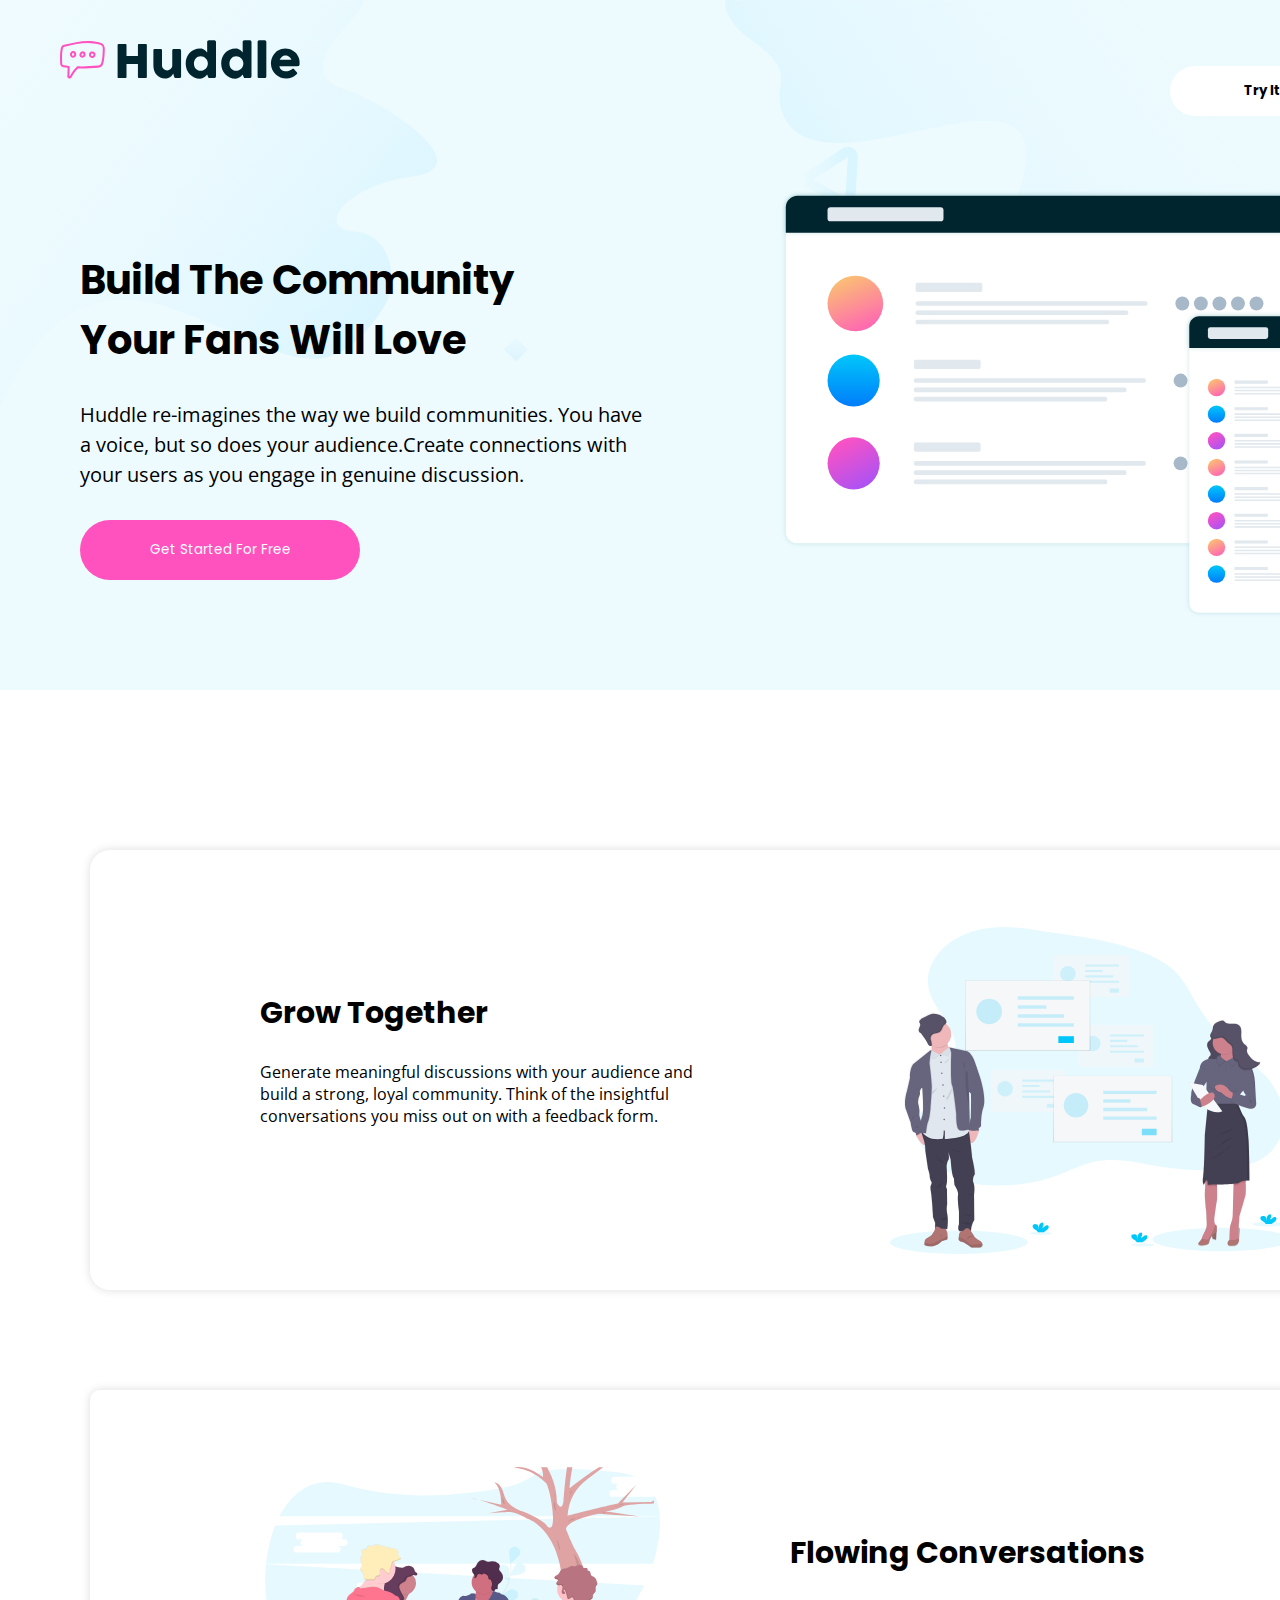
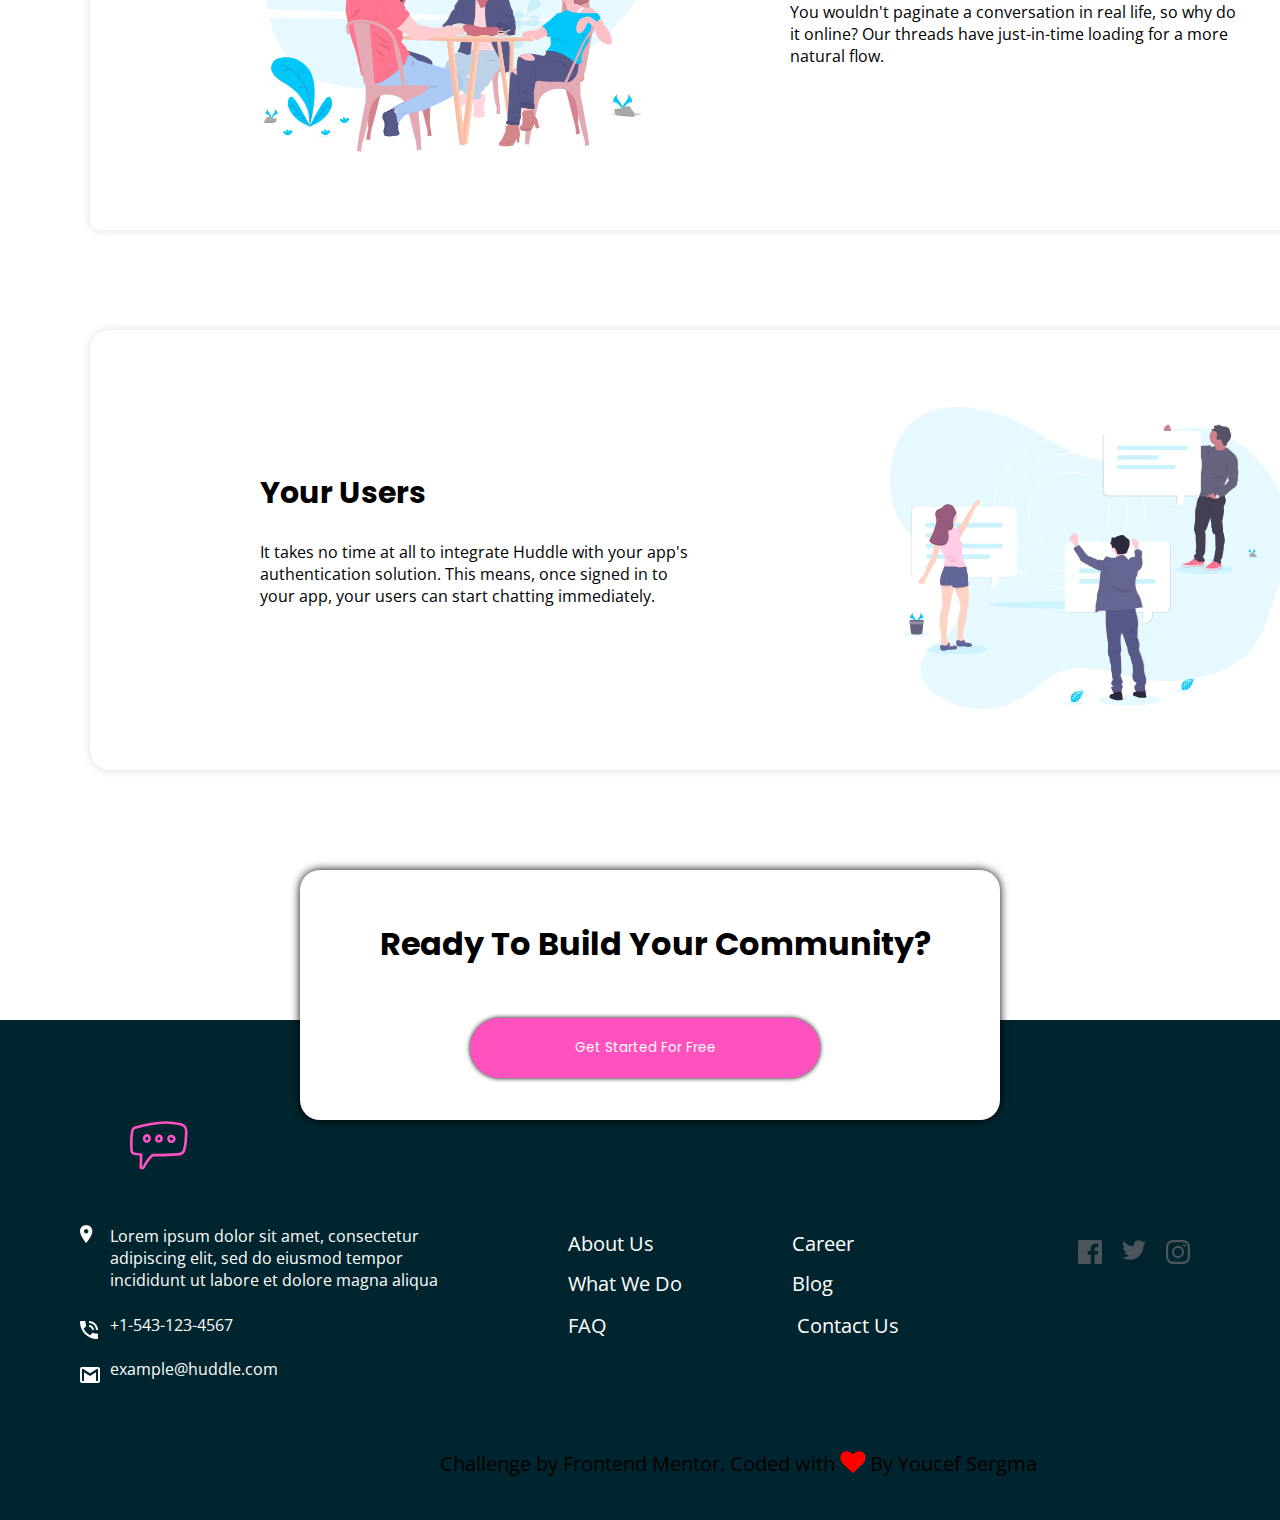
<file: index.html>
<!DOCTYPE html>
<html lang="en">
<head>
  <meta charset="UTF-8">
  <title>Frontend Mentor | Huddle landing page with alternating feature blocks</title>
  <link rel="stylesheet" href="css/style.css">
  <link rel="stylesheet" href="css/font-awesome.css">
  <link href="https://fonts.googleapis.com/css2?family=Poppins:wght@600&display=swap" rel="stylesheet">
  <link href="https://fonts.googleapis.com/css2?family=Open+Sans:wght@400;700&display=swap" rel="stylesheet">
</head>
<body>
	<header>
		<div class="contain">
		<div class="logo">
		   <img src="images/logo.svg">
		</div>
		 <button class="btn1">Try It Free</button>
		</div>	
		<div class="conleft">
		  <h1>Build The Community<br>Your Fans Will Love</h1>
		  <p>Huddle re-imagines the way we build communities. You have<br>a voice, but so does your audience.Create connections with<br> your users as you engage in genuine discussion. 
          </p>
			<button class="btn2">Get Started For Free</button>
			<img src="images/illustration-mockups.svg">
		</div>

	</header>
	 <main>
	    <div class="build">
			<div class="text">
		    <h2>Grow Together</h2>
				<br>
			<p>Generate meaningful discussions with your audience and<br> build a strong, loyal community. 
              Think of the insightful<br> conversations you miss out on with a feedback form.</p>
		     </div>
			<img src="images/illustration-grow-together.svg">
		     </div>
<!------------------------------------------------------------------------------------------>
		 	    <div class="convo">
			<div class="text">
		    <h2>Flowing Conversations</h2>
				<br>
			<p>You wouldn't paginate a conversation in real life, so why do<br> it online? Our threads 
				have just-in-time loading for a more<br> natural flow.</p>
		     </div>
			<img src="images/illustration-flowing-conversation.svg">
		     </div>
<!---------------------------------------------------------------------------------------------------->
		 	    <div class="users">
			<div class="text">
		    <h2>Your Users</h2>
				<br>
			<p>It takes no time at all to integrate Huddle with your app's<br> authentication solution. 
              This means, once signed in to<br> your app, your users can start chatting immediately.</p>
		     </div>
			<img src="images/illustration-your-users.svg">
		     </div>
		<!------------------------------------------------------------------------------------------------>
		   <div class="ready">
		           <h1>Ready To Build Your Community?</h1>
			       <button>Get Started For Free</button>
		   </div>
		 
	 </main>

  <!----- 
  

   

  

  You wouldn't paginate a conversation in real life, so why do it online? Our threads 
  have just-in-time loading for a more natural flow.

  

  

  

  

  

  
  

  
  
  

  
  
  

  --------->

  <footer>
	  <div class="left">
		  <ul>
	      <li><div class="logo1">
		 <img src="images/logo.svg">
	      </div></li>
		  <li><div class="location">
			      <img src="images/icon-location.svg">
			      <p>Lorem ipsum dolor sit amet, consectetur<br> adipiscing elit, sed do eiusmod tempor<br> 
                   incididunt ut labore et dolore magna aliqua</p>
			  </div></li>
		  <li><div class="phone">
			      <img src="images/icon-phone.svg">
			      <p>+1-543-123-4567</p>
			  </div></li>
		  <li><div class="email"></div>
	     	      <img src="images/icon-email.svg">
			      <p>example@huddle.com</p>
			  </li>
		 </ul>
		</div>
	  <div class="nav">
	      <div class="list1">
		       <ul>				
				  <li>About Us</li>
				  <li>Career</li>
			   </ul>
		  
		  </div>
		   <div class="list2">
			      <ul>
				<li>What We Do</li>
		         <li>Blog</li>
				 </ul>
		  </div>
		  
		   <div class="list3">
			      <ul>
				<li>FAQ</li>
		         <li>Contact Us</li>
				 </ul>
		  </div>
	  </div>
	  <div class="media">
	      <ul>
		       <li><img src="images/icon-facebook.svg"></li>
			   <li><img src="images/icon-twitter.svg"></li>
			  <li><img src="images/icon-instagram.svg"></li>
		  </ul>
	  </div>
	  <div class="rights"><p>&copy; Copyright 2018 Huddle. All rights reserved.</p></div>
	  
	  <div class="attribution">
    <p>Challenge by Frontend Mentor. Coded with <i class="fa fa-heart"></i> By <a href="#">Youcef Sergma</a></p>
  </div>
  </footer>
</body>
</html>
</file>
<file: css/style.css>
@charset "utf-8";
/* CSS Document */
*
{
	margin:0;padding:0;
}
  body
{
	width:1440px;
	font-family: 'Open Sans', sans-serif;
   /*headings*/ font-family: 'Poppins', sans-serif;
}
header
{
     background: #EDFBFE;
	 height: 690px;
}
header .contain
{
		background: url("../images/bg-hero-desktop.svg") ;
       	height:500px;
}

header .logo img
{
	
	margin:40px 60px;
}

header .btn1
{
	float:right;
	margin-top: -60px;
	margin-right: 50px;
	padding:15px 0px;
	width:220px;
	border:0;
	outline:none;
	background: #fff;
	border-radius: 25px;
	font-family: 'Poppins', sans-serif;
	font-weight: 700;
}
header .conleft
{
	margin-top:-250px;
	margin-left:80px;
}
header .conleft img
{
	float:right;
	width:600px;
	margin-top: -300px;
	margin-right: 60px;

}

header .conleft h1
{
	font-size: 40px;
}
header .conleft p

{
	margin-top: 30px;
	font-family: 'Open Sans', sans-serif;
	font-size: 20px;
	line-height: 1.5;
}

header .conleft button
{
	background: hsl(322, 100%, 66%);
	width:280px;
	padding:20px 15px;
	outline:none;
	border:0;
	border-radius: 30px;
	color:#fff;
	font-family: 'Poppins', sans-serif;
	margin-top: 30px;
}
/*******************************************************************************************/
main
{
	background: #fff;
}
main .build
{
	height: 440px;
	width: 1230px;
	margin-left: 90px;
	margin-top: 160px;
	box-shadow:0px 0px 10px  #ddd;
	border-radius: 20px;
	border:0;
	outline: none;
	margin-bottom: 10px;
}
main .build img
{
	width:400px;
	float:right;
	margin-top: -200px;
	margin-right: 30px;
}
main .build .text
{
	margin-top: 100px;
}

main .build .text h2
{
    padding-top: 140px;
	font-size: 30px;
	margin-left: 170px;
}
main .build .text p
{
	top:110px;
	font-family: 'Open Sans', sans-serif;
	margin-left: 170px;
}
/********************************************************************************/
main .convo
{
	height: 440px;
	width: 1230px;
	margin-left: 90px;
	box-shadow:0px 0px 10px  #ddd;
	border-radius: 10px;
	border:0;
	outline: none;
	margin-bottom: 20px;
}
main .convo img
{
	width:400px;
	float:left;
	margin-top: -200px;
	margin-left: 170px;
	
}
main .convo .text
{
	margin-top: 100px;
}

main .convo .text h2
{
    padding-top: 140px;
	font-size: 30px;
	margin-left: 700px;
	margin-right: 30px;
}
main .convo .text p
{
	top:110px;
	font-family: 'Open Sans', sans-serif;
	margin-left: 700px;
	margin-right: 30px;
}
/********************************************************************************/
main .users
{
	height: 440px;
	width: 1230px;
	margin-left: 90px;
	box-shadow:0px 0px 10px  #ddd;
	border-radius: 20px;
	border:0;
	outline: none;
	margin-bottom: 250px;
}
main .users img
{
	width:400px;
	float:right;
	margin-top: -200px;
	margin-right: 30px;
}
main .users .text
{
	margin-top: 100px;
}

main .users .text h2
{
    padding-top: 140px;
	font-size: 30px;
	margin-left: 170px;
}
main .users .text p
{
	top:110px;
	font-family: 'Open Sans', sans-serif;
	margin-left: 170px;
}
/********************************************************************************************/
main .ready
{
	position: absolute;
	margin:120px auto;
	top:2350px;
	left:300px;
	width:700px;
	height:250px;
	box-shadow:0px 0px 10px  #000;
	border-radius: 20px;
	border:0;
	outline: none;
	margin-bottom: 10px;
	background: #fff;
}
main .ready h1
{
	margin-left:80px;
	margin-top:50px;
}
main .ready button
{
	margin-top:50px ;
	margin-left:170px;
	outline:none;
	background: hsl(322, 100%, 66%);
	width:350px;
	padding:20px 20px;
	border:0;
	border-radius: 30px;
	color:#fff;
	font-family: 'Poppins', sans-serif;
	box-shadow:0px 0px 5px  #000;
}
/*********************************************************************************************/

footer .left
{
	foat:left;
	padding-top:50px;
	
}
footer .left ul
{
	list-style: none;
	float:left;
	margin-left: 80px;
}
footer .left ul li
{
	margin-bottom: 30px;
}
footer .left ul li p
{
	margin-top: -30px;
	margin-left:30px;
}
footer .left ul .logo1
{
	float:left;
	margin:50px;
	color:#fff;
	
}
footer .left ul .logo1 img
{
	height:50px;
}
/*******************************************************************************************/
footer
{
	height:500px;
	background: #00252E;
	color: #fff;
	font-family: 'Open Sans', sans-serif;
	font-size: 16px;
}


footer .nav
{
	
	float:left;
	margin-left: 80px;
	margin-top: 160px;
	font-size: 20px;
}
footer .nav .list1
{
      
}
footer .nav .list1 ul
{
	list-style: none;
	
}
footer .nav .list1 ul li
{
	float:left;
	margin-right: 138px;
}
footer .nav .list2
{
	margin-top: 40px;
	margin-bottom: 40px;
}
footer .nav .list2 ul
{
	list-style: none;
}
footer .nav .list2 ul li
{
	float:left;
	margin-right: 110px;
}

footer .nav .list3
{
	margin-top: 40px;
}
footer .nav .list3 ul
{
	list-style: none;
}
footer .nav .list3 ul li
{
	float:left;
	margin-right: 190px;
	margin-top: 15px;
}

/********************************************************************************************************/
footer .media
{
	float:right;
	margin:170px 240px 90px -290px;
}

footer .media ul
{
	list-style: none;
}
footer .media ul li
{
	float: left;
	margin:0 10px;
}
/**********************************attribution***********************************/
footer .rights
{
	display:none;
	position:absolute;
	font-size: 14px;
	top:2900px;
}

footer .rights p
{
color:#f800;
}
footer .attribution
{
	position:absolute;
	top:3050px;
	color:#000;
	font-size: 20px;
	left:440px;
}
footer .attribution i
{
	color:#f00;
	font-size:25px;
}
footer .attribution a 
{
	color:#000;
	text-decoration: none;
}
</file>
